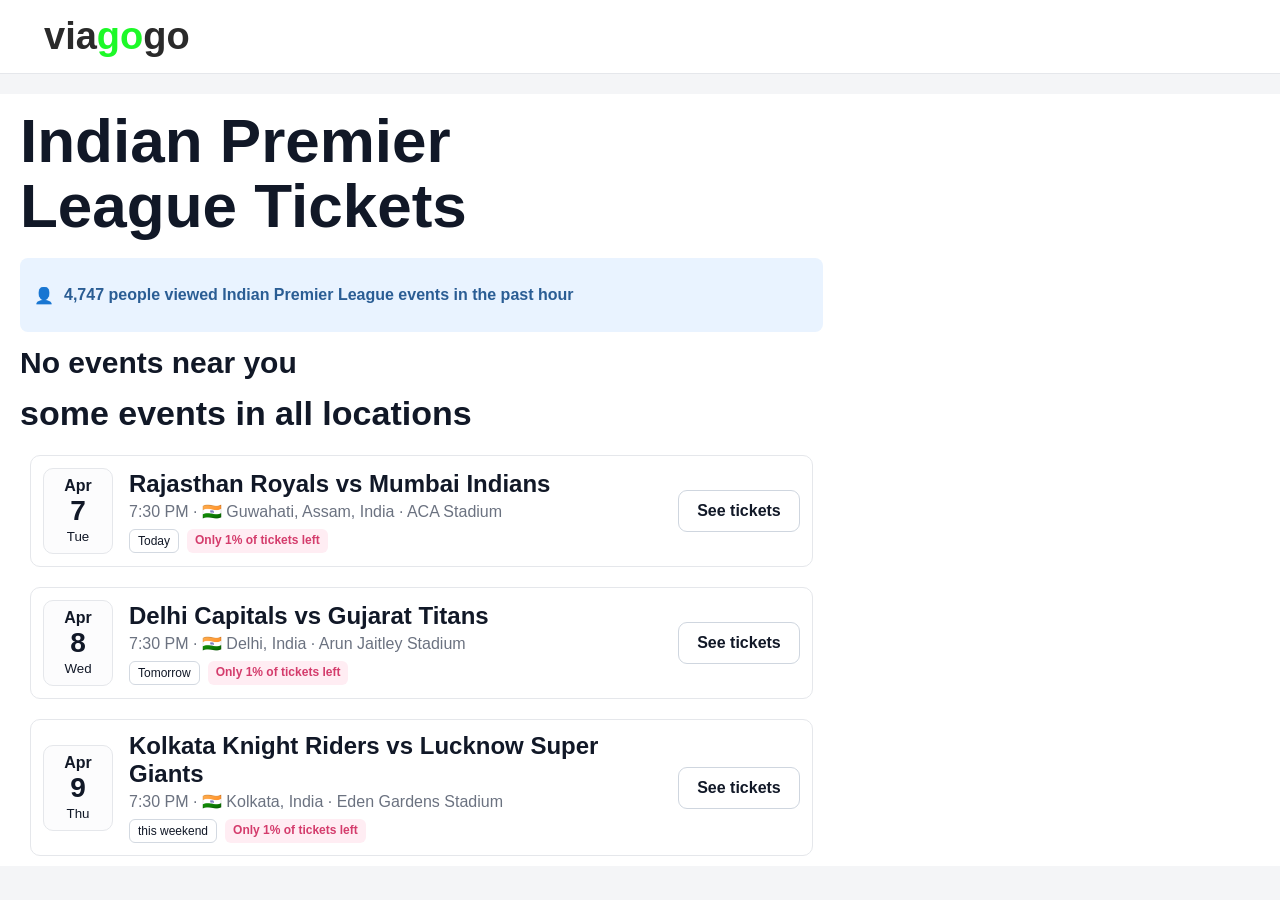
<file: index.html>
<!DOCTYPE html>
<html lang="en">
<head>
  <meta charset="UTF-8">
  <meta name="viewport" content="width=device-width, initial-scale=1.0">
  <title>IPL Tickets - Home</title>
  <link rel="stylesheet" href="styles/base.css">
  <link rel="stylesheet" href="styles/home.css">
</head>
<body>
  <header class="topbar">
    <div class="brand">via<span id="logo">go</span>go</div>
  </header>

  <main class="page home-grid">
    <section class="left">
      <h1>Indian Premier <br> League Tickets</h1> 

      <div class="viewed-strip">
        <span>👤</span>
        <p>4,747 people viewed Indian Premier League events in the past hour</p>
      </div>

      <p class="nearby">No events near you</p>
      <h2>some events in all locations</h2>

      <div class="event-list">
        <article class="event-card">
          <div class="date-box">
            <strong>Apr</strong>
            <span class="day">7</span>
            <small>Tue</small>
          </div>
          <div class="event-info">
            <h3>Rajasthan Royals vs Mumbai Indians</h3>
            <p>7:30 PM · 🇮🇳 Guwahati, Assam, India · ACA Stadium</p>
            <div class="meta">
              <span class="badge">Today</span>
              <span class="warning">Only 1% of tickets left</span>
            </div>
          </div>
          <a class="cta" href="pages/listings.html" target="_blank" rel="noopener noreferrer">See tickets</a>
        </article>
      </div>

      <div class="event-list">
        <article class="event-card">
          <div class="date-box">
            <strong>Apr</strong>
            <span class="day">8</span>
            <small>Wed</small>
          </div>
          <div class="event-info">
            <h3>Delhi Capitals vs Gujarat Titans</h3>
            <p>7:30 PM · 🇮🇳 Delhi, India · Arun Jaitley Stadium</p>
            <div class="meta">
              <span class="badge">Tomorrow</span>
              <span class="warning">Only 1% of tickets left</span>
            </div>
          </div>
          <a class="cta" href="pages/listings.html" target="_blank" rel="noopener noreferrer">See tickets</a>
        </article>
      </div>

      <div class="event-list">
        <article class="event-card">
          <div class="date-box">
            <strong>Apr</strong>
            <span class="day">9</span>
            <small>Thu</small>
          </div>
          <div class="event-info">
            <h3>Kolkata Knight Riders vs Lucknow Super Giants</h3>
            <p>7:30 PM · 🇮🇳 Kolkata, India · Eden Gardens Stadium</p>
            <div class="meta">
              <span class="badge">this weekend</span>
              <span class="warning">Only 1% of tickets left</span>
            </div>
          </div>
          <a class="cta" href="pages/listings.html" target="_blank" rel="noopener noreferrer">See tickets</a>
        </article>
      </div>
    </section>

    <aside class="hero-image">
      <div class="stadium-photo"></div>
    </aside>
  </main>

  <script src="scripts/app.js"></script>
</body>
</html>
</file>
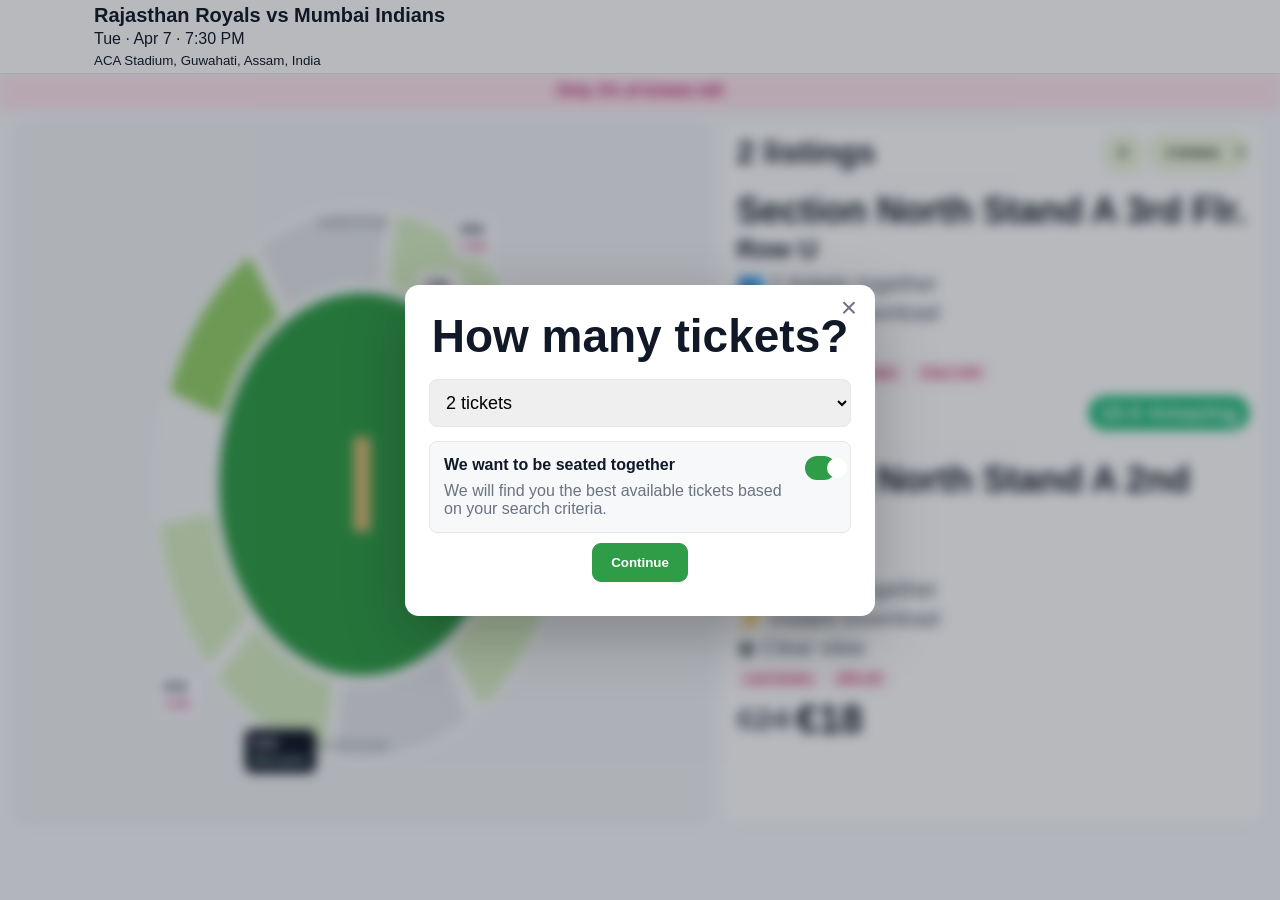
<file: pages/listings.html>
<!DOCTYPE html>
<html lang="en">
<head>
  <meta charset="UTF-8">
  <meta name="viewport" content="width=device-width, initial-scale=1.0">
  <title>IPL Tickets - Listings</title>
  <link rel="stylesheet" href="../styles/base.css">
  <link rel="stylesheet" href="../styles/listings.css">
  <link rel="stylesheet" href="../styles/popup.css">
</head>
<body class="inner-page">
  <header class="sub-topbar listing-head">
    <div class="event-mini">
      <div class="mini-img"></div>
      <div>
        <h2>Rajasthan Royals vs Mumbai Indians</h2>
        <p>Tue · Apr 7 · 7:30 PM</p>
        <small>ACA Stadium, Guwahati, Assam, India</small>
      </div>
    </div>

  </header>

  <div class="listings-content">
    <div class="warning-banner">Only 1% of tickets left</div>

    <main class="listings-grid listings-screen">
      <section class="stadium-map canvas-map-wrap">
        <canvas id="stadiumCanvas" width="820" height="620" aria-label="Stadium seat map"></canvas>
        <div class="price-tag t1">€34<br><small>2 left</small></div>
        <div class="price-tag t2">€36<br><small>2 left</small></div>
        <div class="price-tag t3">€40<br><small>4 left</small></div>
        <div class="price-tag t4 dark">€13<br><small>Best price</small></div>
        <div class="price-tag t5">€72<br><small>4 left</small></div>
      </section>

      <section class="listings-panel listings-right">
        <div class="listings-top">
          <h3 id="listingCount">9 listings</h3>
          <div class="listing-controls">
            <button class="filter-btn" aria-label="Filter listings">⚙</button>
            <select>
              <option>2 tickets</option>
              <option>3 tickets</option>
            </select>
          </div>
        </div>
        <div id="listingCards"></div>
      </section>
    </main>
  </div>

  <div class="ticket-popup open" id="listingPopup" aria-hidden="false">
    <section class="dim-bg"></section>
    <section class="ticket-modal" role="dialog" aria-modal="true" aria-label="How many tickets">
      <button class="modal-close" aria-label="Close popup">×</button>
      <h1>How many tickets?</h1>
      <label>
        <select id="ticketCount">
          <option>1 ticket</option>
          <option selected>2 tickets</option>
          <option>3 tickets</option>
          <option>4 tickets</option>
          <option>5 tickets</option>
        </select>
      </label>

      <div class="toggle-box">
        <div>
          <strong>We want to be seated together</strong>
          <p>We will find you the best available tickets based on your search criteria.</p>
        </div>
        <button id="seatToggle" class="toggle on" aria-label="Toggle seating">
          <span></span>
        </button>
      </div>

      <button class="continue-btn js-close-listing-popup" type="button">Continue</button>
    </section>
  </div>

  <script src="../scripts/app.js"></script>
</body>
</html>
</file>
<file: styles/base.css>
:root {
  --bg: #f4f5f7;
  --white: #fff;
  --text: #111827;
  --muted: #6b7280;
  --line: #e5e7eb;
  --green: #2f9d48;
  --green-dark: #1f8d38;
  --pink: #ffe5ee;
}

* { box-sizing: border-box; }

body {
  margin: 0;
  font-family: "Segoe UI", Arial, sans-serif;
  color: var(--text);
  background: var(--bg);
}

a {
  color: inherit;
  text-decoration: none;
}

.topbar,
.sub-topbar {
  position: sticky;
  top: 0;
  z-index: 20;
  display: flex;
  align-items: center;
  gap: 18px;
  height: 74px;
  padding: 12px 24px;
  border-bottom: 1px solid var(--line);
  background: var(--white);
}

.brand {
  margin-left: 20px;
  font-size: 38px;
  font-weight: 700;
  color: #2a2a2a;
}

#logo { color: #1df928; }

.inner-page { background: #f8f9fb; }
.listing-head { justify-content: space-between; }

@media (max-width: 1024px) {
  .topbar,
  .sub-topbar {
    height: auto;
    padding: 10px 12px;
    align-items: flex-start;
  }

  .brand {
    margin-left: 0;
    font-size: 30px;
  }
}
</file>
<file: styles/home.css>
.page {
  max-width: 1400px;
  margin: 20px auto;
  padding: 0 20px;
  background: var(--white);
}

.home-grid {
  display: grid;
  grid-template-columns: 1.45fr 0.75fr;
  gap: 22px;
}

h1 {
  margin: 14px 0 20px;
  font-size: 62px;
  line-height: 1.05;
}

h2 {
  margin: 12px 0;
  font-size: 34px;
}

.viewed-strip {
  display: flex;
  align-items: center;
  gap: 10px;
  padding: 12px 14px;
  border-radius: 8px;
  color: #2a5d94;
  background: #e9f3ff;
  font-weight: 600;
}

.nearby {
  margin: 14px 0;
  font-size: 30px;
  font-weight: 700;
}

.event-list {
  padding: 10px;
  border-radius: 12px;
  background: var(--white);
}

.event-card {
  display: grid;
  grid-template-columns: 70px 1fr auto;
  gap: 16px;
  align-items: center;
  padding: 12px;
  border: 1px solid var(--line);
  border-radius: 10px;
  transition: background-color 0.2s ease;
}

.event-card:hover { background: #e1e5ec; }
.event-card:hover .cta { background: #98ec1a; }

.date-box {
  text-align: center;
  padding: 8px;
  border: 1px solid var(--line);
  border-radius: 10px;
  background: #fcfcfd;
}

.day {
  display: block;
  font-size: 28px;
  font-weight: 700;
}

.event-info h3 {
  margin: 0;
  font-size: 24px;
}

.event-info p {
  margin: 4px 0 8px;
  color: var(--muted);
}

.meta {
  display: flex;
  gap: 8px;
}

.badge {
  padding: 4px 8px;
  border: 1px solid #d3d9e1;
  border-radius: 6px;
  font-size: 12px;
}

.warning {
  padding: 4px 8px;
  border-radius: 6px;
  font-size: 12px;
  font-weight: 600;
  color: #d43c6c;
  background: #ffedf3;
}

.cta {
  padding: 11px 18px;
  border: 1px solid #cfd6df;
  border-radius: 9px;
  background: #fff;
  font-weight: 700;
}

.hero-image {
  margin-top: 30px;
  margin-left: 40px;
  display: flex;
  justify-content: center;
  align-items: flex-start;
}

.stadium-photo {
  width: 100%;
  height: 420px;
  border-radius: 18px;
  background: url("https://images.unsplash.com/photo-1540747913346-19e32dc3e97e") center / cover no-repeat;
}

@media (max-width: 1024px) {
  .page {
    margin: 12px auto;
    padding: 0 12px;
  }

  .home-grid {
    grid-template-columns: 1fr;
    gap: 12px;
  }

  h1 { font-size: 44px; }

  .event-card {
    grid-template-columns: 60px 1fr;
  }

  .cta {
    grid-column: 1 / -1;
    text-align: center;
  }

  .hero-image { margin: 0; }
}
</file>
<file: styles/listings.css>
.event-mini {
  display: flex;
  align-items: center;
  gap: 12px;
}

.mini-img {
  width: 58px;
  height: 44px;
  border-radius: 6px;
  background: url("https://images.unsplash.com/photo-1750716413444-c8a957fcf35c?w=600&auto=format&fit=crop&q=60") center / cover no-repeat;
}

.event-mini h2 {
  margin: 0;
  font-size: 20px;
}

.event-mini p { margin: 3px 0; }

.warning-banner {
  padding: 8px 12px;
  border-bottom: 1px solid #ffd0e1;
  text-align: center;
  color: #b3185f;
  background: var(--pink);
  font-weight: 700;
}

.listings-screen {
  max-width: 1520px;
  margin: 14px auto;
  padding: 0 16px;
  display: grid;
  grid-template-columns: 1.25fr 0.98fr;
  gap: 14px;
}

.canvas-map-wrap {
  position: relative;
  overflow: hidden;
  min-height: 700px;
  border: 1px solid #d8dde5;
  border-radius: 8px;
  background: #f1f3f5;
}

#stadiumCanvas {
  width: 100%;
  height: 100%;
  display: block;
}

.price-tag {
  position: absolute;
  padding: 5px 8px;
  border: 1px solid #dbe2ea;
  border-radius: 8px;
  background: #fff;
  font-size: 14px;
  font-weight: 700;
}

.price-tag small {
  color: #b3185f;
  font-size: 11px;
}

.price-tag.dark {
  border-color: #101828;
  color: #fff;
  background: #101828;
}

.price-tag.dark small { color: #d1fae5; }

.listings-screen .t1 { top: 13%; left: 63%; }
.listings-screen .t2 { top: 21%; left: 58%; }
.listings-screen .t3 { top: 35%; left: 74%; }
.listings-screen .t4 { bottom: 7%; left: 33%; }
.listings-screen .t5 { bottom: 15%; left: 20%; }

.listings-right {
  padding: 10px 14px;
  border: 1px solid #dfe4eb;
  border-radius: 8px;
  background: #fff;
}

.listings-top {
  margin-bottom: 8px;
  display: flex;
  justify-content: space-between;
  align-items: center;
  gap: 10px;
}

.listings-top h3 {
  margin: 0;
  font-size: 32px;
}

.listing-controls {
  display: flex;
  align-items: center;
  gap: 8px;
}

.filter-btn {
  width: 36px;
  height: 36px;
  border: 1px solid #d2d9bf;
  border-radius: 10px;
  background: #eef8de;
}

.listings-top select {
  padding: 8px 12px;
  border: 1px solid #d2d9bf;
  border-radius: 16px;
  background: #eef8de;
  font-weight: 600;
}

.listing-card {
  padding: 12px 0;
  border-top: 1px solid #e9edf2;
}

.listing-title {
  margin: 0;
  font-size: 36px;
  line-height: 1.05;
}

.listing-row {
  margin: 4px 0 6px;
  font-size: 26px;
  font-weight: 700;
}

.listing-meta {
  display: flex;
  flex-direction: column;
  gap: 3px;
  color: #4b5563;
  font-size: 22px;
}

.listing-tags {
  margin-top: 8px;
  display: flex;
  gap: 8px;
  flex-wrap: wrap;
}

.listing-tag {
  padding: 3px 9px;
  border-radius: 999px;
  font-size: 12px;
  font-weight: 700;
}

.listing-tag-green {
  color: #16793a;
  background: #d9fbe6;
}

.listing-tag-pink {
  color: #bf3168;
  background: #ffe8f1;
}

.listing-price {
  margin-top: 8px;
  display: flex;
  justify-content: space-between;
  align-items: center;
  font-size: 40px;
  font-weight: 800;
}

.listing-price-left {
  display: flex;
  align-items: center;
  gap: 6px;
}

.listing-old-price {
  color: #6b7280;
  font-size: 32px;
  font-weight: 700;
  text-decoration: line-through;
}

.listing-score {
  padding: 4px 10px;
  border-radius: 16px;
  color: #fff;
  background: #14b874;
  font-size: 22px;
  font-weight: 700;
}

.empty-tip {
  margin-top: 16px;
  padding: 12px;
  border: 1px dashed #cbd5e1;
  border-radius: 10px;
  color: #475569;
  background: #f8fafc;
  font-weight: 600;
}

@media (max-width: 1024px) {
  .event-mini h2 { font-size: 16px; }

  .event-mini p,
  .event-mini small { font-size: 12px; }

  .warning-banner {
    font-size: 12px;
    padding: 7px 10px;
  }

  .listings-screen {
    grid-template-columns: 1fr;
    gap: 12px;
    padding: 0 12px 16px;
  }

  .canvas-map-wrap { min-height: 420px; }

  .price-tag {
    font-size: 11px;
    padding: 4px 6px;
  }

  .listings-top { flex-wrap: wrap; }
  .listings-top h3 { font-size: 22px; }

  .filter-btn {
    width: 32px;
    height: 32px;
  }

  .listings-top select {
    padding: 6px 10px;
    font-size: 13px;
  }

  .listing-title { font-size: 22px; }
  .listing-row { font-size: 16px; }
  .listing-meta { font-size: 13px; }

  .listing-price {
    flex-direction: column;
    align-items: flex-start;
    gap: 8px;
    font-size: 20px;
  }

  .listing-old-price { font-size: 16px; }

  .listing-score {
    font-size: 14px;
    padding: 4px 8px;
  }
}
</file>
<file: styles/popup.css>
.continue-btn {
  display: block;
  margin: 10px auto;
  padding: 11px 18px;
  border: 1px solid #cfd6df;
  border-radius: 9px;
  text-align: center;
  color: #fff;
  background: var(--green);
  border-color: var(--green);
  font-weight: 700;
}

.continue-btn:hover {
  background: var(--green-dark);
}

.ticket-popup {
  position: fixed;
  inset: 0;
  z-index: 1000;
  display: none;
  align-items: center;
  justify-content: center;
}

.ticket-popup.open { display: flex; }

.dim-bg {
  position: absolute;
  inset: 0;
  background: rgba(17, 24, 39, 0.3);
}

.ticket-modal {
  position: relative;
  z-index: 1;
  width: 470px;
  padding: 24px;
  border-radius: 14px;
  background: #fff;
  box-shadow: 0 20px 60px rgba(0, 0, 0, 0.25);
}

.modal-close {
  position: absolute;
  top: 8px;
  right: 12px;
  border: 0;
  background: transparent;
  color: #6b7280;
  font-size: 28px;
  line-height: 1;
  cursor: pointer;
}

.ticket-modal h1 {
  margin: 0 0 16px;
  text-align: center;
  font-size: 46px;
}

.ticket-modal select {
  width: 100%;
  margin-bottom: 14px;
  padding: 12px;
  border: 1px solid var(--line);
  border-radius: 8px;
  font-size: 18px;
}

.toggle-box {
  display: flex;
  justify-content: space-between;
  gap: 14px;
  padding: 14px;
  border: 1px solid var(--line);
  border-radius: 8px;
  background: #f6f8f9;
}

.toggle-box p {
  margin: 8px 0 0;
  color: var(--muted);
}

.toggle {
  width: 44px;
  height: 24px;
  padding: 2px;
  border: 0;
  border-radius: 999px;
  background: #d1d5db;
  cursor: pointer;
}

.toggle span {
  display: block;
  width: 20px;
  height: 20px;
  border-radius: 50%;
  background: #fff;
  transition: transform 0.2s ease;
}

.toggle.on { background: var(--green); }
.toggle.on span { transform: translateX(20px); }

body.has-modal-open .listings-content {
  filter: blur(6px);
  transition: filter 0.2s ease;
}

@media (max-width: 1024px) {
  .ticket-modal {
    width: calc(100% - 24px);
    padding: 18px;
  }

  .ticket-modal h1 { font-size: 30px; }
}
</file>
